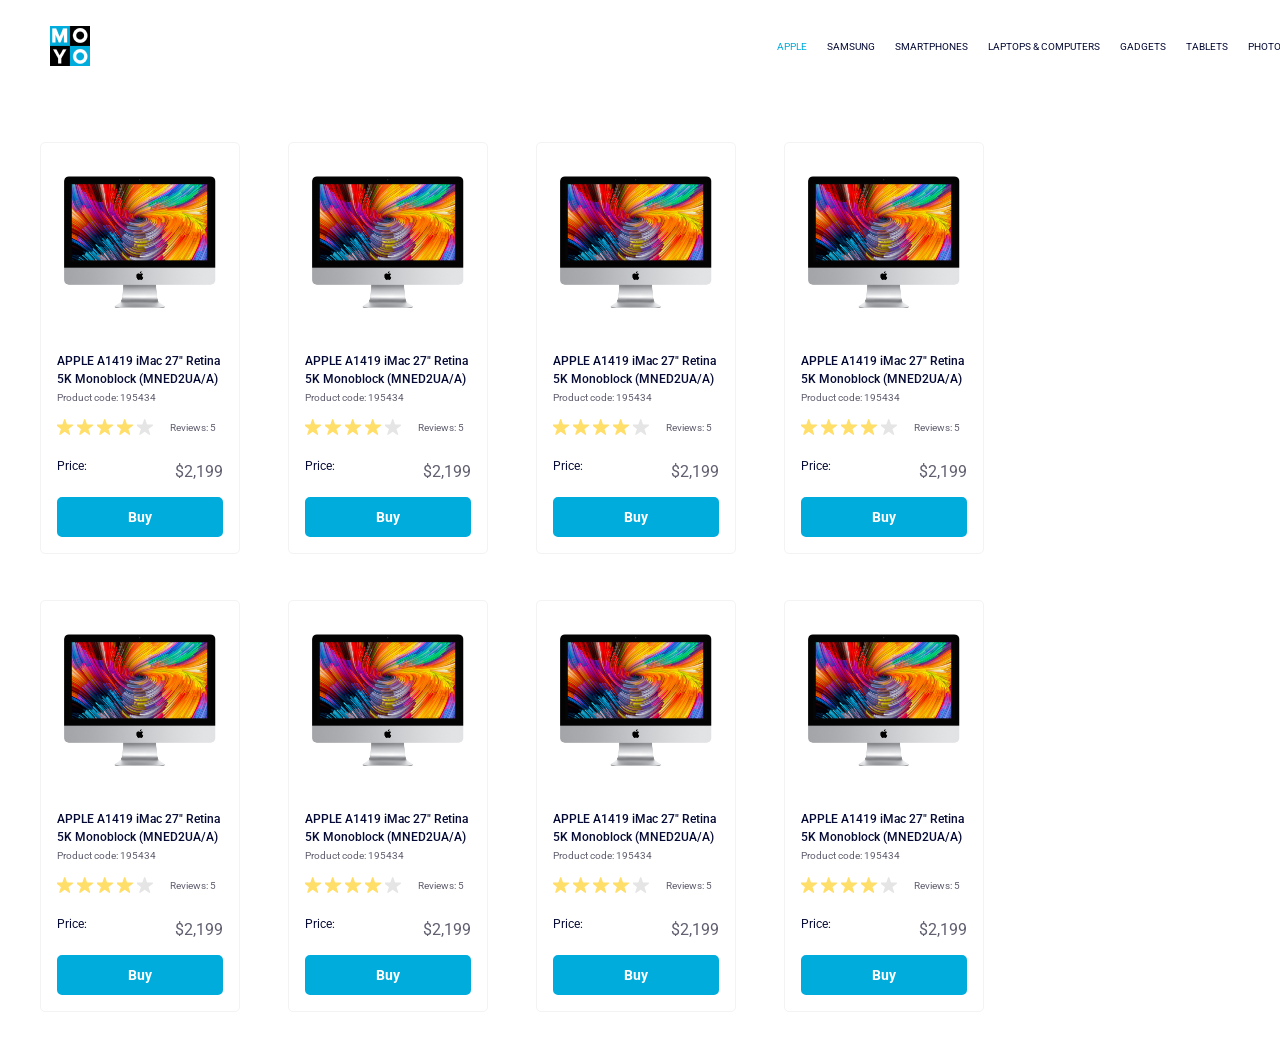
<file: index.html>
<!doctype html>
<html lang="en">
  <head>
    <meta charset="UTF-8">
    <meta name="viewport" content="width=device-width, initial-scale=1.0">
    <title>Catalog</title>
    <link rel="preconnect" href="https://fonts.gstatic.com">
    <link href="https://fonts.googleapis.com/css2?family=Roboto:wght@400;500;700&display=swap" rel="stylesheet">
    <link rel="stylesheet" href="/index.e378193d.css">
  </head>

  <body>
    <header class="header">
      <div class="header__container">
        <a href="#" class="header__logo">
          <img src="/logo.c493797d.png" alt="Moyo logo" class="header__logo-img">
        </a>

        <nav class="header__nav">
          <ul class="header__list">
            <li class="header__item">
              <a href="#" class="header__link is-active">
                Apple
              </a>
            </li>
            <li class="header__item">
              <a href="#" class="header__link">
                Samsung
              </a>
            </li>
            <li class="header__item">
              <a href="#" class="header__link">
                Smartphones
              </a>
            </li>
            <li class="header__item">
              <a href="#" class="header__link" data-qa="nav-hover">
                Laptops & Computers
              </a>
            </li>
            <li class="header__item">
              <a href="#" class="header__link">
                Gadgets
              </a>
            </li>
            <li class="header__item">
              <a href="#" class="header__link">
                Tablets
              </a>
            </li>
            <li class="header__item">
              <a href="#" class="header__link">
                Photo
              </a>
            </li>
            <li class="header__item">
              <a href="#" class="header__link">
                Video
              </a>
            </li>
          </ul>
        </nav>
      </div>
    </header>

    <main class="catalog">
      <div class="catalog__grid">
        <article class="card" data-qa="card">
          <img src="/imac.d0e0225a.jpeg" alt="Apple iMac" class="card__image">
          <h2 class="card__title">
            APPLE A1419 iMac 27" Retina 5K Monoblock (MNED2UA/A)
          </h2>
          <p class="card__code">Product code: 195434</p>
          <div class="card__rating">
            <div class="stars stars--4">
              <span class="stars__star"></span>
              <span class="stars__star"></span>
              <span class="stars__star"></span>
              <span class="stars__star"></span>
              <span class="stars__star"></span>
            </div>
            <span class="card__reviews">Reviews: 5</span>
          </div>
          <p class="card__price">
            Price:
            <span class="card__price-value">$2,199</span>
          </p>
          <a href="#" class="card__buy" data-qa="card-hover">
            Buy
          </a>
        </article>

        <article class="card">
          <img src="/imac.d0e0225a.jpeg" alt="Apple iMac" class="card__image">
          <h2 class="card__title">
            APPLE A1419 iMac 27" Retina 5K Monoblock (MNED2UA/A)
          </h2>
          <p class="card__code">Product code: 195434</p>
          <div class="card__rating">
            <div class="stars stars--4">
              <span class="stars__star"></span>
              <span class="stars__star"></span>
              <span class="stars__star"></span>
              <span class="stars__star"></span>
              <span class="stars__star"></span>
            </div>
            <span class="card__reviews">Reviews: 5</span>
          </div>
          <p class="card__price">
            Price:
            <span class="card__price-value">$2,199</span>
          </p>
          <a href="#" class="card__buy">
            Buy
          </a>
        </article>

        <article class="card">
          <img src="/imac.d0e0225a.jpeg" alt="Apple iMac" class="card__image">
          <h2 class="card__title">
            APPLE A1419 iMac 27" Retina 5K Monoblock (MNED2UA/A)
          </h2>
          <p class="card__code">Product code: 195434</p>
          <div class="card__rating">
            <div class="stars stars--4">
              <span class="stars__star"></span>
              <span class="stars__star"></span>
              <span class="stars__star"></span>
              <span class="stars__star"></span>
              <span class="stars__star"></span>
            </div>
            <span class="card__reviews">Reviews: 5</span>
          </div>
          <p class="card__price">
            Price:
            <span class="card__price-value">$2,199</span>
          </p>
          <a href="#" class="card__buy">
            Buy
          </a>
        </article>

        <article class="card">
          <img src="/imac.d0e0225a.jpeg" alt="Apple iMac" class="card__image">
          <h2 class="card__title">
            APPLE A1419 iMac 27" Retina 5K Monoblock (MNED2UA/A)
          </h2>
          <p class="card__code">Product code: 195434</p>
          <div class="card__rating">
            <div class="stars stars--4">
              <span class="stars__star"></span>
              <span class="stars__star"></span>
              <span class="stars__star"></span>
              <span class="stars__star"></span>
              <span class="stars__star"></span>
            </div>
            <span class="card__reviews">Reviews: 5</span>
          </div>
          <p class="card__price">
            Price:
            <span class="card__price-value">$2,199</span>
          </p>
          <a href="#" class="card__buy">
            Buy
          </a>
        </article>

        <article class="card">
          <img src="/imac.d0e0225a.jpeg" alt="Apple iMac" class="card__image">
          <h2 class="card__title">
            APPLE A1419 iMac 27" Retina 5K Monoblock (MNED2UA/A)
          </h2>
          <p class="card__code">Product code: 195434</p>
          <div class="card__rating">
            <div class="stars stars--4">
              <span class="stars__star"></span>
              <span class="stars__star"></span>
              <span class="stars__star"></span>
              <span class="stars__star"></span>
              <span class="stars__star"></span>
            </div>
            <span class="card__reviews">Reviews: 5</span>
          </div>
          <p class="card__price">
            Price:
            <span class="card__price-value">$2,199</span>
          </p>
          <a href="#" class="card__buy">
            Buy
          </a>
        </article>

        <article class="card">
          <img src="/imac.d0e0225a.jpeg" alt="Apple iMac" class="card__image">
          <h2 class="card__title">
            APPLE A1419 iMac 27" Retina 5K Monoblock (MNED2UA/A)
          </h2>
          <p class="card__code">Product code: 195434</p>
          <div class="card__rating">
            <div class="stars stars--4">
              <span class="stars__star"></span>
              <span class="stars__star"></span>
              <span class="stars__star"></span>
              <span class="stars__star"></span>
              <span class="stars__star"></span>
            </div>
            <span class="card__reviews">Reviews: 5</span>
          </div>
          <p class="card__price">
            Price:
            <span class="card__price-value">$2,199</span>
          </p>
          <a href="#" class="card__buy">
            Buy
          </a>
        </article>

        <article class="card">
          <img src="/imac.d0e0225a.jpeg" alt="Apple iMac" class="card__image">
          <h2 class="card__title">
            APPLE A1419 iMac 27" Retina 5K Monoblock (MNED2UA/A)
          </h2>
          <p class="card__code">Product code: 195434</p>
          <div class="card__rating">
            <div class="stars stars--4">
              <span class="stars__star"></span>
              <span class="stars__star"></span>
              <span class="stars__star"></span>
              <span class="stars__star"></span>
              <span class="stars__star"></span>
            </div>
            <span class="card__reviews">Reviews: 5</span>
          </div>
          <p class="card__price">
            Price:
            <span class="card__price-value">$2,199</span>
          </p>
          <a href="#" class="card__buy">
            Buy
          </a>
        </article>

        <article class="card">
          <img src="/imac.d0e0225a.jpeg" alt="Apple iMac" class="card__image">
          <h2 class="card__title">
            APPLE A1419 iMac 27" Retina 5K Monoblock (MNED2UA/A)
          </h2>
          <p class="card__code">Product code: 195434</p>
          <div class="card__rating">
            <div class="stars stars--4">
              <span class="stars__star"></span>
              <span class="stars__star"></span>
              <span class="stars__star"></span>
              <span class="stars__star"></span>
              <span class="stars__star"></span>
            </div>
            <span class="card__reviews">Reviews: 5</span>
          </div>
          <p class="card__price">
            Price:
            <span class="card__price-value">$2,199</span>
          </p>
          <a href="#" class="card__buy">
            Buy
          </a>
        </article>
      </div>
    </main>
  <script src="/layout_catalog.59712999.js"></script></body>
</html>
</file>
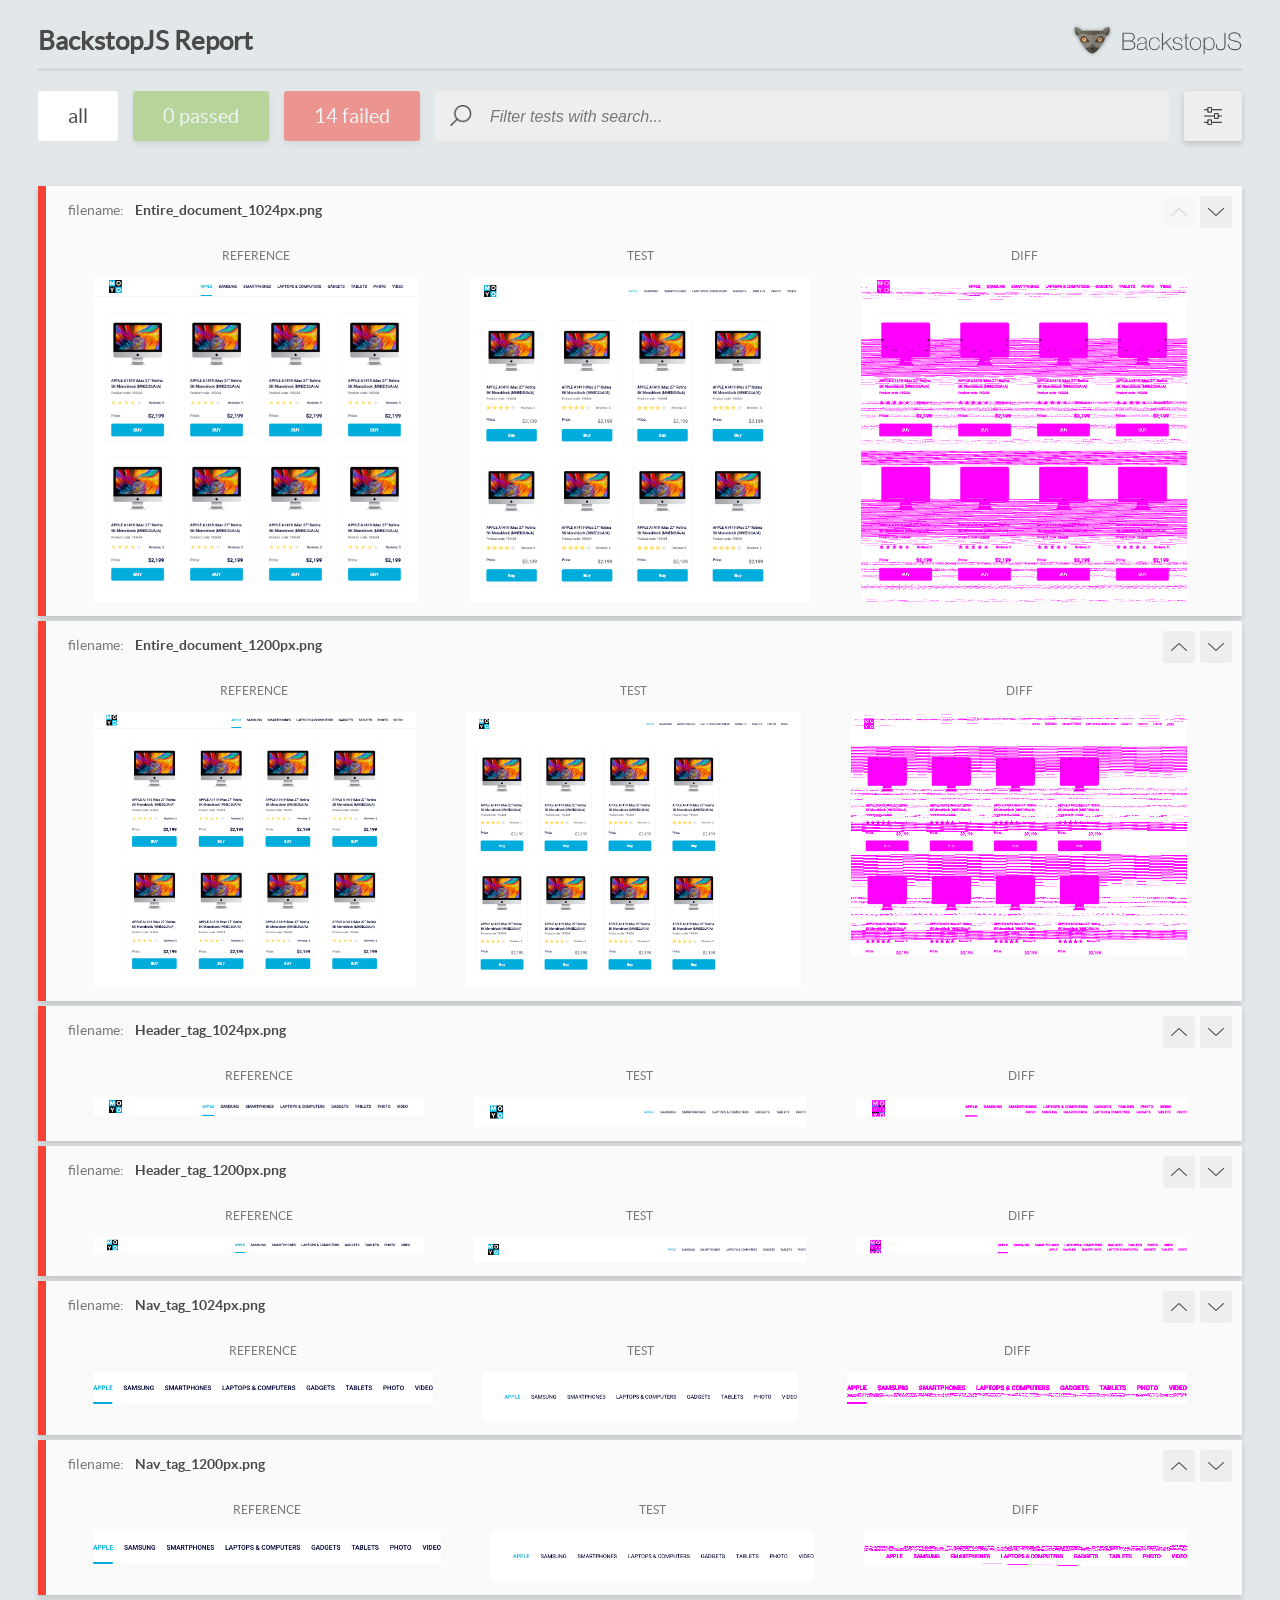
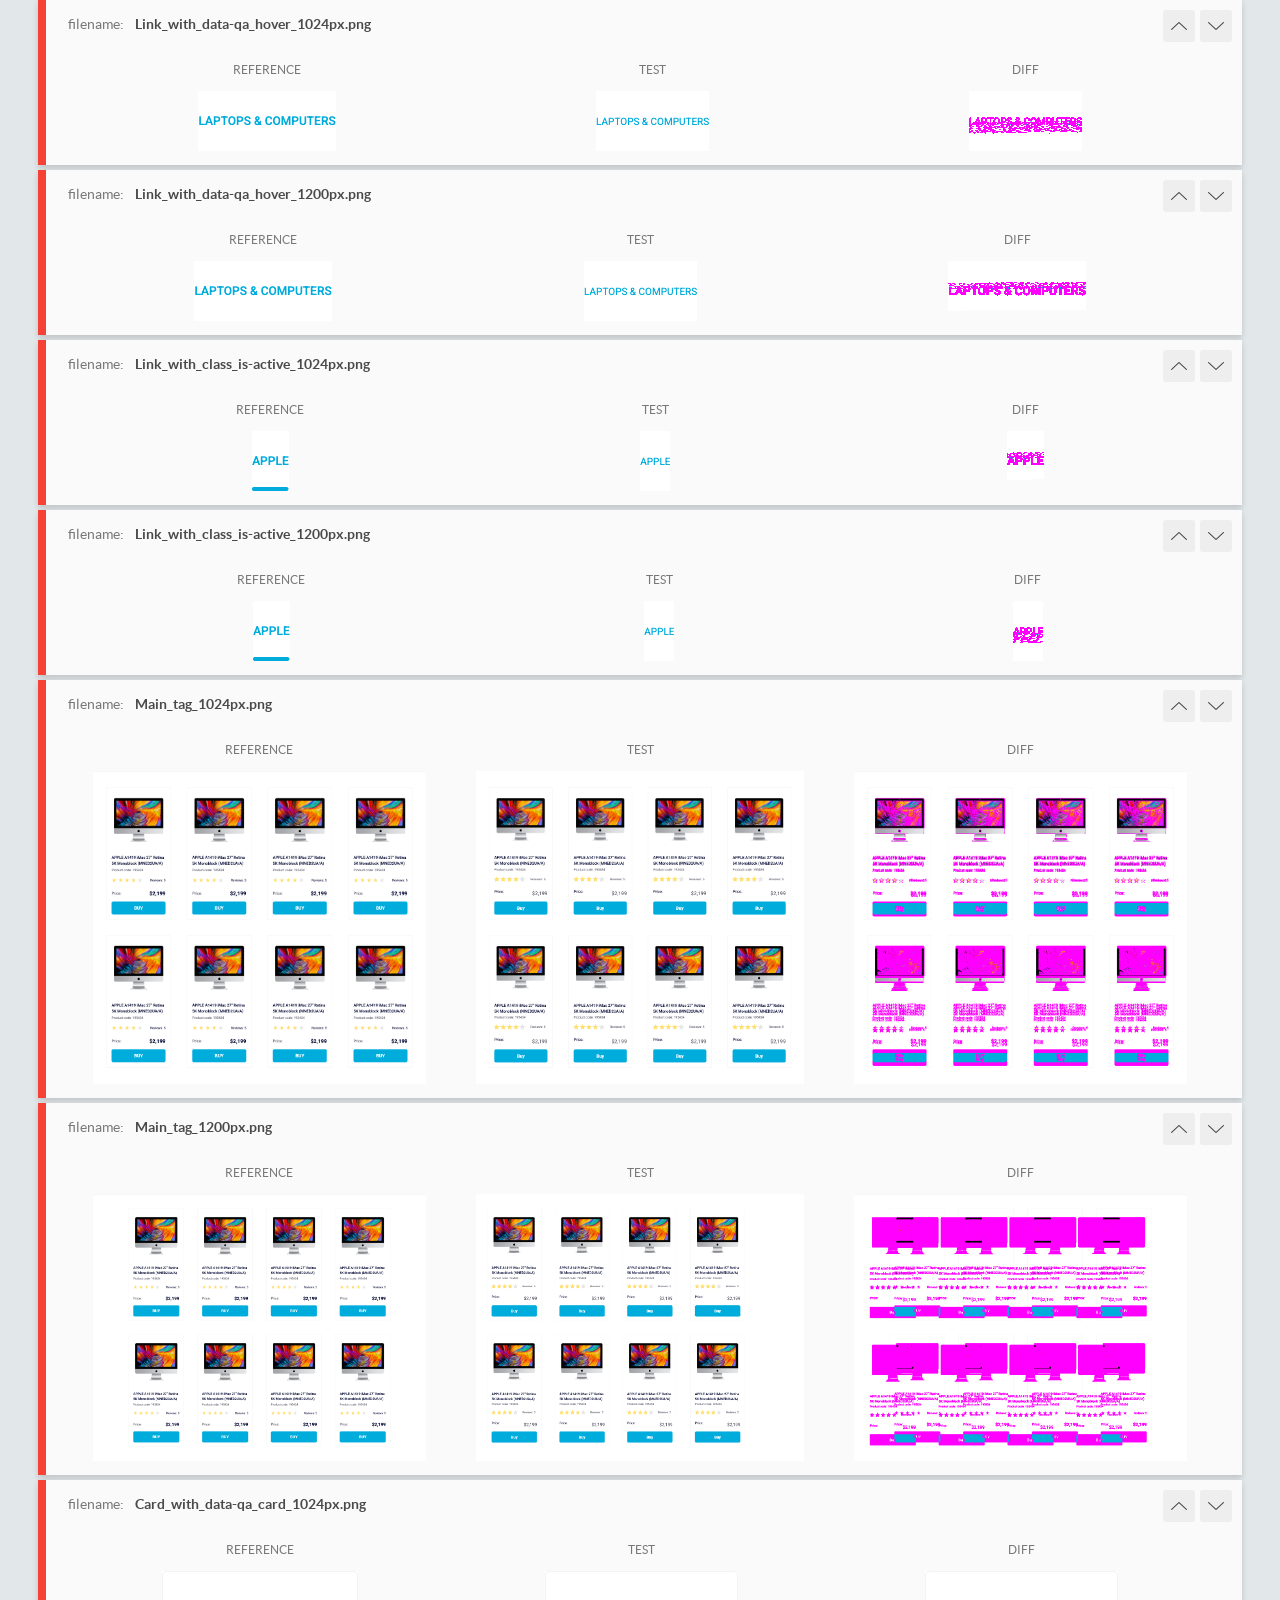
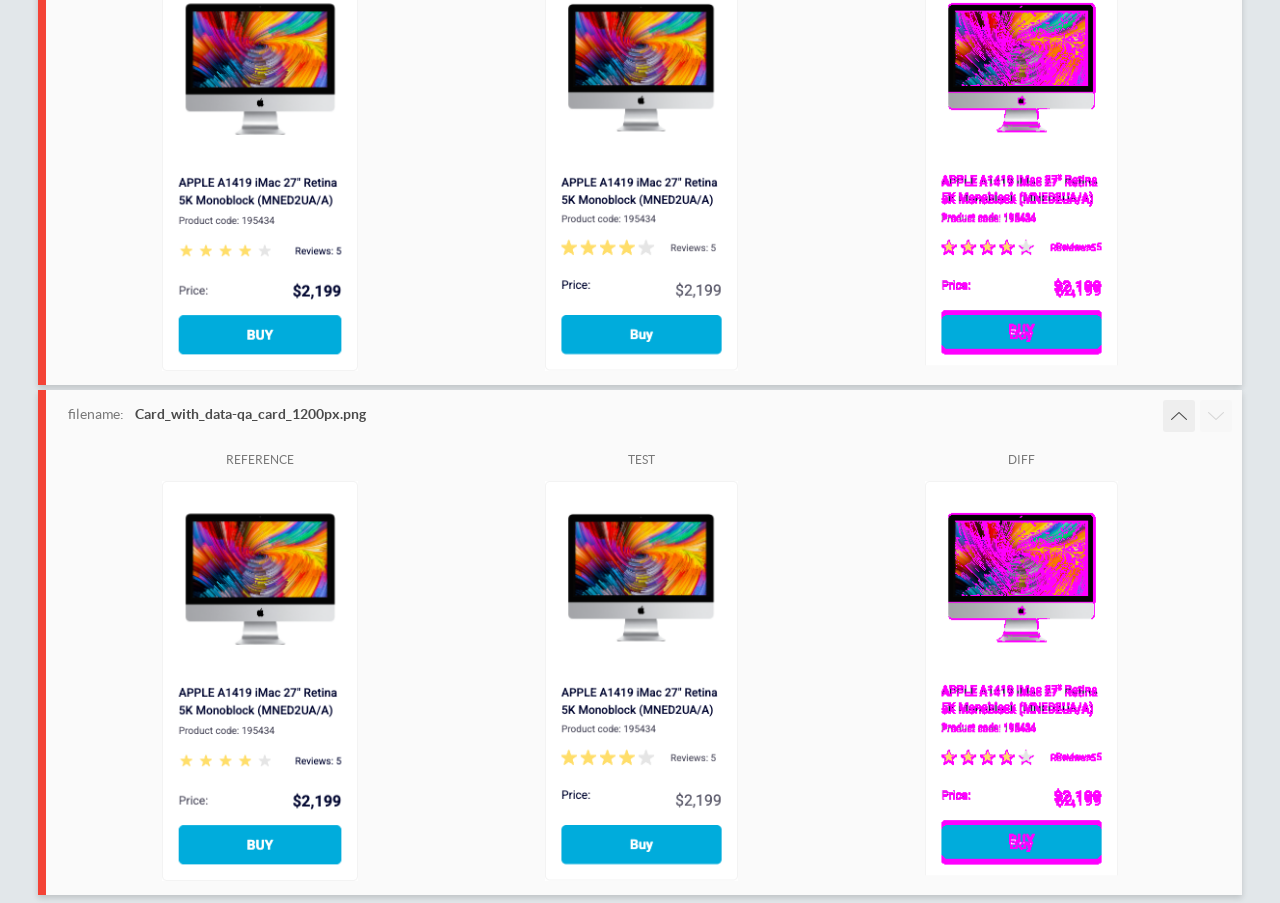
<file: report/html_report/index.html>
<!DOCTYPE html>
<html>
  <head>
    <meta charset="utf-8">
    <!-- Disable Cache -->
    <meta http-equiv="Cache-Control" content="no-cache, no-store, must-revalidate">
    <meta http-equiv="Pragma" content="no-cache">
    <meta http-equiv="Expires" content="0">

    <title>BackstopJS Report</title>

    <style>
      @font-face {
          font-family: 'latoregular';
          src: url('./assets/fonts/lato-regular-webfont.woff2') format('woff2'),
              url('./assets/fonts/lato-regular-webfont.woff') format('woff');
          font-weight: 400;
          font-style: normal;
      }
      @font-face {
          font-family: 'latobold';
          src: url('./assets/fonts/lato-bold-webfont.woff2') format('woff2'),
              url('./assets/fonts/lato-bold-webfont.woff') format('woff');
          font-weight: 700;
          font-style: normal;
      }

      .ReactModal__Body--open {
          overflow: hidden;
      }
      .ReactModal__Body--open .header {
        display: none;
      }

    </style>
  </head>
  <body style="background-color: #E2E7EA">
    <div id="root">

    </div>
    <script>
      function report (report) { // eslint-disable-line no-unused-vars
        window.tests = report;
      }
    </script>
    <script src="config.js"></script>
    <script src="index_bundle.js"></script>
  </body>
</html>
</file>
<file: index.e378193d.css>
body {
  background-color: #fff;
  margin: 0;
  font-family: Roboto, sans-serif;
}

a {
  color: inherit;
  text-decoration: none;
}

.header {
  justify-content: space-between;
  align-items: center;
  width: 100%;
  padding-inline: 50px;
  display: flex;
}

.header__container {
  justify-content: space-between;
  align-items: center;
  width: 100%;
  display: flex;
}

.header__logo-img {
  display: block;
}

.header__nav .header__list {
  list-style: none;
  display: flex;
}

.header__nav .header__list .header__item:not(:first-child) {
  margin-left: 20px;
}

.header__nav .header__list .header__link {
  color: #060b35;
  text-transform: uppercase;
  justify-content: center;
  align-items: center;
  height: 60px;
  font-size: 10px;
  transition: color .3s;
  display: flex;
}

.header__nav .header__list .header__link:hover, .header__nav .header__list .header__link.is-active {
  color: #00acdc;
}

.catalog {
  padding: 50px 40px;
}

.catalog__grid {
  grid-template-columns: repeat(auto-fit, minmax(200px, 1fr));
  gap: 46px 48px;
  display: grid;
}

@media (width >= 488px) {
  .catalog__grid {
    grid-template-columns: repeat(2, 200px);
  }
}

@media (width >= 768px) {
  .catalog__grid {
    grid-template-columns: repeat(3, 200px);
  }
}

@media (width >= 1024px) {
  .catalog__grid {
    grid-template-columns: repeat(4, 200px);
  }
}

.card {
  box-sizing: border-box;
  background-color: #fff;
  border: 1px solid #f3f3f3;
  border-radius: 5px;
  width: 200px;
  transition: transform .3s;
}

.card:hover {
  transform: scale(1.2);
}

.card__image {
  object-fit: cover;
  width: auto;
  height: 132px;
  margin: 33px 19px 0;
}

.card__title {
  color: #060b35;
  margin: 40px 16px 4px;
  font-size: 12px;
  font-weight: 500;
  line-height: 18px;
  transition: color .3s;
}

.card:hover .card__title {
  color: #34568b;
}

.card__code {
  color: #616070;
  margin: 4px 0 16px 16px;
  font-size: 10px;
}

.card__rating {
  align-items: center;
  gap: 17px;
  margin: 0 16px 10px;
  display: flex;
}

.card__reviews {
  color: #616070;
  font-size: 10px;
}

.card__price {
  color: #060b35;
  justify-content: space-between;
  margin: 24px 16px 16px;
  font-size: 12px;
  font-weight: 400;
  display: flex;
}

.card__price-value {
  font-size: 16px;
  font-weight: 16px;
  color: #616070;
  margin-top: 3px;
  display: inline-block;
}

.card__buy {
  text-align: center;
  color: #fff;
  background-color: #00acdc;
  border: 2px solid #00acdc;
  border-radius: 5px;
  margin: 16px;
  padding: 10px 0;
  font-size: 14px;
  font-weight: 700;
  text-decoration: none;
  transition: background-color .3s, color .3s;
  display: block;
}

.card__buy:hover {
  color: #00acdc;
  background-color: #fff;
}

.stars {
  gap: 4px;
  display: flex;
}

.stars__star {
  background-image: url("star.fa806e3c.svg");
  background-position: center;
  background-repeat: no-repeat;
  background-size: cover;
  width: 16px;
  height: 16px;
}

.stars.stars--1 .stars__star:nth-child(-n+1), .stars.stars--2 .stars__star:nth-child(-n+2), .stars.stars--3 .stars__star:nth-child(-n+3), .stars.stars--4 .stars__star:nth-child(-n+4), .stars.stars--5 .stars__star:nth-child(-n+5) {
  background-image: url("star-active.2be54011.svg");
}
/*# sourceMappingURL=index.e378193d.css.map */
</file>
